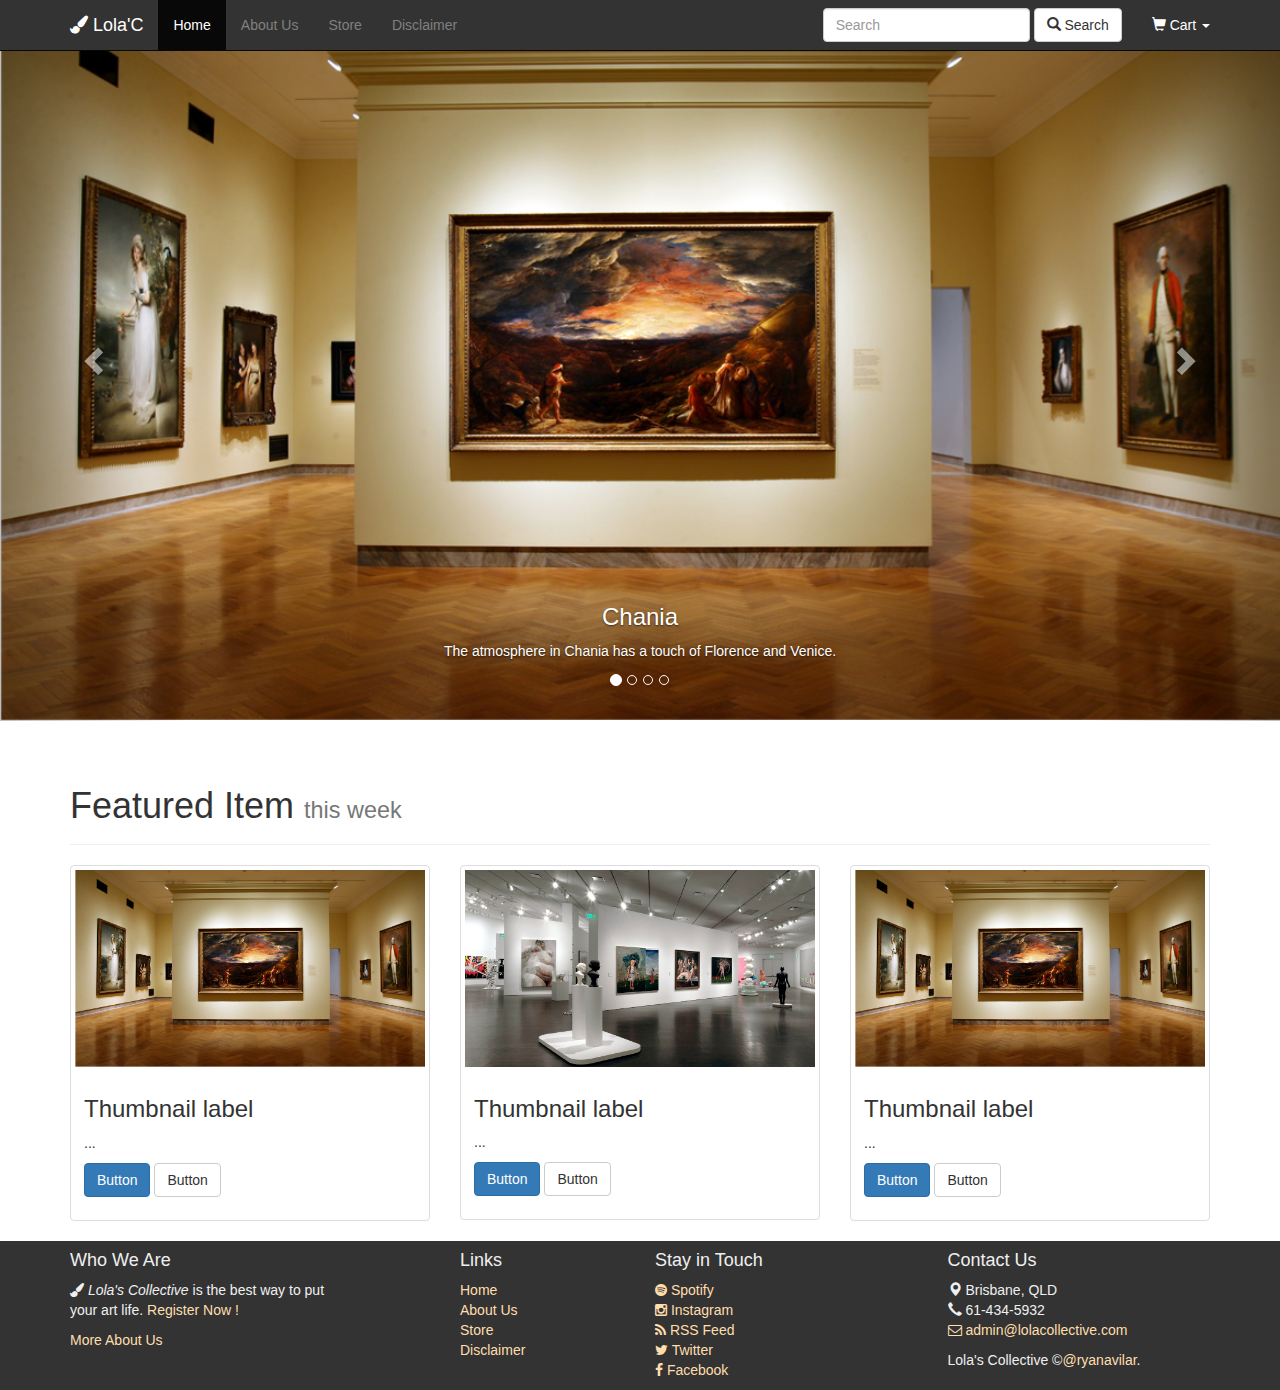
<file: index.html>
<!DOCTYPE html>
<html lang="en">
<head>
    <meta charset="utf-8">
    <meta http-equiv="X-UA-Compatible" content="IE=edge">
    <meta name="viewport" content="width=device-width, initial-scale=1">
	<!-- Bootstrap Css -->
    <link href="css/bootstrap.min.css" rel="stylesheet">
	<link href="css/font-awesome.min.css" rel="stylesheet">
	<link href="css/style.css" rel="stylesheet">
	<link rel="icon" type="image/png" href="images/brush.png">
	
	<title> Lola's Collective | Home </title>
</head>
<body>

	<nav class=" navbar navbar-inverse navbar-fixed-top" role="navigation">
	  <div class="container ">

			<!-- Brand and toggle get grouped for better mobile display -->
		    <div class="navbar-header">
		      <button type="button" class="navbar-toggle collapsed" data-toggle="collapse" data-target="#menu">
		        <span class="sr-only">Toggle navigation</span>
		        <span class="icon-bar"></span>
		        <span class="icon-bar"></span>
		        <span class="icon-bar"></span>
		      </button>
		      <a href="index.html" class="navbar-brand"> <i class="fa fa-paint-brush"></i> Lola'C </a>
		    </div>

		    <!-- Collect the nav links, forms, and other content for toggling -->
		    <div class="collapse navbar-collapse" id="menu">
		      <ul class="nav navbar-nav">
		        <li class="active"><a href="index.html">Home <span class="sr-only">(current)</span></a></li>
				<li><a href="about.html"> About Us</a></li>
				<li><a href="products.html"> Store</a></li>
				<li><a href="disclaimer.html"> Disclaimer </a></li>
		      </ul>
		      <ul class="nav navbar-nav navbar-right">
		        <li class="dropdown">
		          <a href="#" class="dropdown-toggle" data-toggle="dropdown" role="button" aria-expanded="false"><i class="glyphicon glyphicon-shopping-cart"></i> Cart <span class="caret"></span></a>
		          <ul class="dropdown-menu" role="menu">
		            <li><a href="#"> <div class="thumbnail">
		      			<img src="images/gallery01.jpg" alt="..."> </div> Item 1 $ 5.0</a> </li>
		            <li><a href="#"><div class="thumbnail">
		      			<img src="images/gallery02.jpg" alt="..."> </div> Item 2 $ 10.0</a></li>
		            <li><a href="#"><div class="thumbnail">
		      			<img src="images/gallery01.jpg" alt="..."> </div> Item 3 $ 5.0</a></li>
		            <li class="divider"></li>
		            <li><a href="#">Total : <strong>$ 20.00</strong></a></li>
                    <li><a href="order.html"> <u>Checkout Now</u></a></li> 
		          </ul>
		        </li>
		      </ul>
		    	<form class="navbar-form navbar-right" role="search">
		        <div class="form-group">
		          <input type="text" class="form-control" placeholder="Search">
		        </div>
		        <button type="submit" class="btn btn-default"><i class="glyphicon glyphicon-search"></i> Search</button>
		      </form>
		    </div><!-- /.navbar-collapse -->
	  </div>
	</nav>

	<div id="myCarousel" class="carousel slide" data-ride="carousel" class="hidden-xs">
	  <!-- Indicators -->
	  <ol class="carousel-indicators hidden-xs">
	    <li data-target="#myCarousel" data-slide-to="0" class="active"></li>
	    <li data-target="#myCarousel" data-slide-to="1"></li>
	    <li data-target="#myCarousel" data-slide-to="2"></li>
	    <li data-target="#myCarousel" data-slide-to="3"></li>
	  </ol>

	  <!-- Wrapper for slides -->
	  <div class="carousel-inner hidden-xs" role="listbox">
	    <div class="item active">
	      <img src="images/gallery01.jpg" alt="Chania">
	      <div class="carousel-caption">
        	<h3>Chania</h3>
        	<p>The atmosphere in Chania has a touch of Florence and Venice.</p>
      	 </div>
	    </div>

	    <div class="item">
	      <img src="images/gallery02.jpg" alt="Chania">
	      <div class="carousel-caption">
        	<h3>Chania</h3>
        	<p>The atmosphere in Chania has a touch of Florence and Venice.</p>
      	 </div>
	    </div>

	    <div class="item">
	      <img src="images/gallery01.jpg" alt="Flower">
	    </div>

	    <div class="item">
	      <img src="images/gallery02.jpg" alt="Flower">
	    </div>

	  </div>

	  <!-- Left and right controls -->
	  <a class="left carousel-control" href="#myCarousel" role="button" data-slide="prev">
	    <span class="glyphicon glyphicon-chevron-left" aria-hidden="true"></span>
	    <span class="sr-only">Previous</span>
	  </a>
	  <a class="right carousel-control" href="#myCarousel" role="button" data-slide="next">
	    <span class="glyphicon glyphicon-chevron-right" aria-hidden="true"></span>
	    <span class="sr-only">Next</span>
	  </a>
	</div>


	<div class="container">

		<div class="page-header littledown">
		  	<h1>Featured Item <small>this week</small></h1>
		</div>

		<div class="row">
		  <div class="col-sm-6 col-md-4">
		    <div class="thumbnail">
		      <img src="images/gallery01.jpg" alt="...">
		      <div class="caption">
		        <h3>Thumbnail label</h3>
		        <p>...</p>
		        <p><a href="#" class="btn btn-primary" role="button">Button</a> <a href="#" class="btn btn-default" role="button">Button</a></p>
		      </div>
		    </div>
		  </div>
		  <div class="col-sm-6 col-md-4">
		    <div class="thumbnail">
		      <img src="images/gallery02.jpg" alt="...">
		      <div class="caption">
		        <h3>Thumbnail label</h3>
		        <p>...</p>
		        <p><a href="#" class="btn btn-primary" role="button">Button</a> <a href="#" class="btn btn-default" role="button">Button</a></p>
		      </div>
		    </div>
		  </div>
		  <div class="col-sm-6 col-md-4">
		    <div class="thumbnail">
		      <img src="images/gallery01.jpg" alt="...">
		      <div class="caption">
		        <h3>Thumbnail label</h3>
		        <p>...</p>
		        <p><a href="#" class="btn btn-primary" role="button">Button</a> <a href="#" class="btn btn-default" role="button">Button</a></p>
		      </div>
		    </div>
		  </div>
		</div>
	
	</div>

<!-- Footer -->
	<div class="footer">
		<div class="container">
			<div class="row">
				<div class='col-md-3 col-sm-4 col-xs-6'>
		            <h4>Who We Are</h4>
		            <p><i> <i class="fa fa-paint-brush"></i> Lola's Collective</i> is the best way to put your art life. <a href='register.html'>Register Now !</a></p>
		            <p><a href='about.html'>More About Us</a></p>
		          </div>
		          <div class='col-md-offset-1 col-sm-2 col-xs-6'>
		            <h4>Links</h4>
		            <ul class="list-unstyled">
		              <li><a href='index.html'>Home</a></li>				
		              <li><a href="about.html"> About Us</a></li>
					  <li><a href="products.html"> Store</a></li>
					  <li><a href="disclaimer.html"> Disclaimer </a></li>
		            </ul>
		          </div>
		          <div class='clearfix visible-xs'></div>
		          <div class='col-sm-2 col-xs-6'>
		            <h4>Stay in Touch</h4>
		            <ul class="list-unstyled">
		              <li><a href='about.html'><i class="fa fa-spotify"></i> Spotify</a></li>
		              <li><a href='about.html'><i class="fa fa-instagram"></i> Instagram</a></li>
		              <li><a href='/blog'> <i class="fa fa-rss"></i> RSS Feed</a></li>
		              <li><a href='http://twitter.com/lolacollective'> <i class="fa fa-twitter"></i> Twitter</a></li>
		              <li><a href='http://facebook.com/lolacollective'> <i class="fa fa-facebook"></i> Facebook</a></li>
		            </ul>
		          </div>
		          <div class='col-md-3 col-md-offset-1 col-sm-4 col-xs-6'>
		            <h4>Contact Us</h4>
		            <ul class="list-unstyled">
		              <li><i class="glyphicon glyphicon-map-marker"></i> Brisbane, QLD</li>
		              <li><i class="glyphicon glyphicon-earphone"></i> 61-434-5932</li>
		              <li><a href='mailto:blastingoff@codeschool.com'><i class="fa fa-envelope-o"></i> admin@lolacollective.com</a></li>
		            </ul>
		            <p>Lola's Collective &copy;<a href="http://twitter.com/ryanavilar">@ryanavilar</a>.</p>
		          </div>
			</div>
		</div>
	</div>
<!-- End of Footer -->
	
	<!-- Bootstrap Javascript -->

	<script src="js/jquery-1.11.2.min.js"></script>
	<script src="js/bootstrap.min.js"></script>

</body>

</html>
</file>
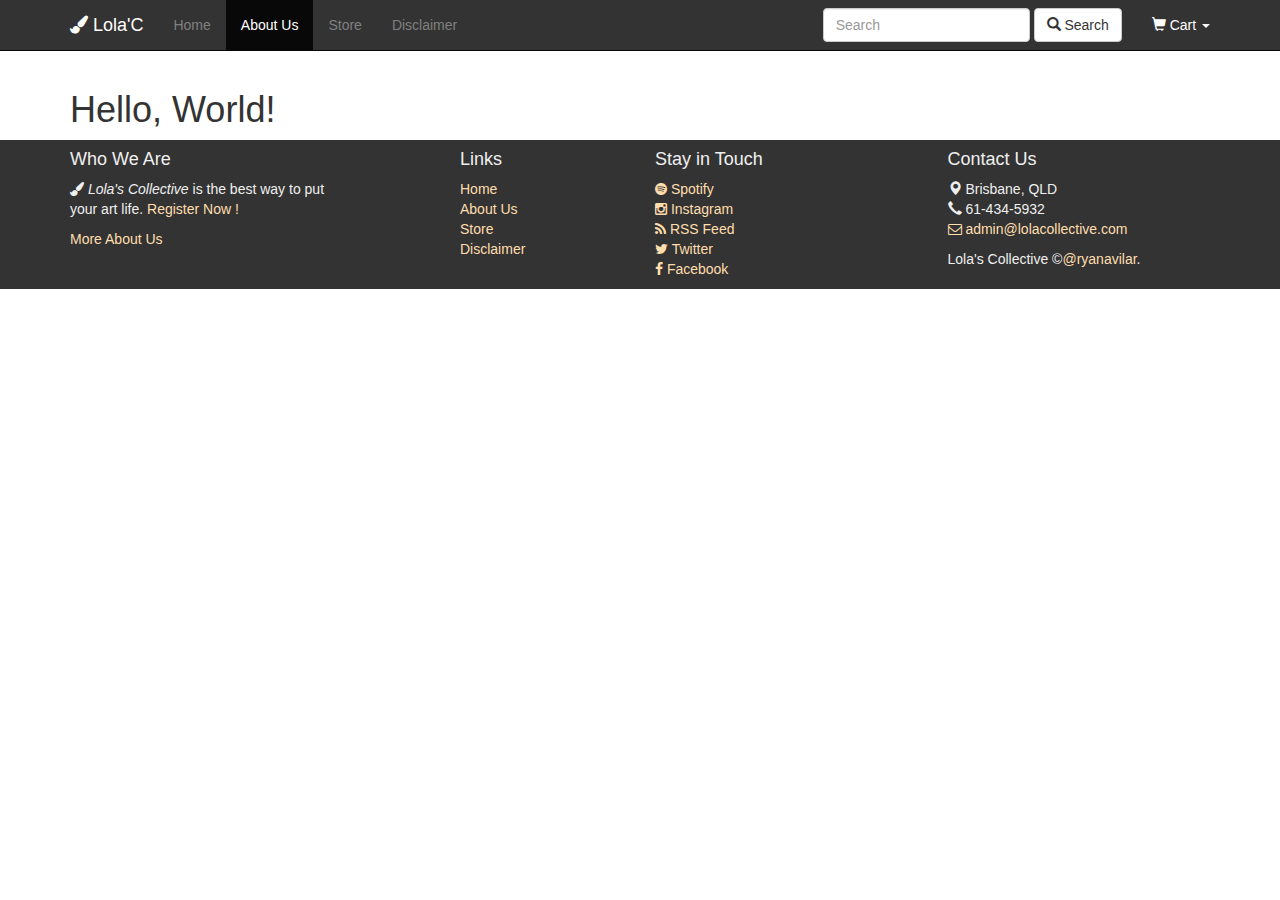
<file: about.html>
<!DOCTYPE html>
<html lang="en">
<head>
    <meta charset="utf-8">
    <meta http-equiv="X-UA-Compatible" content="IE=edge">
    <meta name="viewport" content="width=device-width, initial-scale=1">
	<!-- Bootstrap Css -->
    <link href="css/bootstrap.min.css" rel="stylesheet">
	<link href="css/font-awesome.min.css" rel="stylesheet">
	<link href="css/style.css" rel="stylesheet">

	<link rel="icon" type="image/png" href="images/brush.png">
	
	<title> Lola's Collective | About Us </title>
</head>
<body class="body-top">

	<nav class="navbar navbar-inverse navbar-fixed-top" role="navigation">
	  <div class="container ">

			<!-- Brand and toggle get grouped for better mobile display -->
		    <div class="navbar-header">
		      <button type="button" class="navbar-toggle collapsed" data-toggle="collapse" data-target="#menu">
		        <span class="sr-only">Toggle navigation</span>
		        <span class="icon-bar"></span>
		        <span class="icon-bar"></span>
		        <span class="icon-bar"></span>
		      </button>
		      <a href="index.html" class="navbar-brand"> <i class="fa fa-paint-brush"></i> Lola'C </a>
		    </div>

		    <!-- Collect the nav links, forms, and other content for toggling -->
		    <div class="collapse navbar-collapse" id="menu">
		      <ul class="nav navbar-nav">
		        <li><a href="index.html">Home </a></li>
				<li class="active"><a href="about.html"> About Us<span class="sr-only">(current)</span></a></li>
				<li><a href="products.html"> Store</a></li>
				<li><a href="disclaimer.html"> Disclaimer </a></li>
		      </ul>
		      <ul class="nav navbar-nav navbar-right">
		        <li class="dropdown">
		          <a href="#" class="dropdown-toggle" data-toggle="dropdown" role="button" aria-expanded="false"><i class="glyphicon glyphicon-shopping-cart"></i> Cart <span class="caret"></span></a>
		          <ul class="dropdown-menu" role="menu">
		            <li><a href="#"> <div class="thumbnail">
		      			<img src="images/gallery01.jpg" alt="..."> </div> Item 1 $ 5.0</a> </li>
		            <li><a href="#"><div class="thumbnail">
		      			<img src="images/gallery02.jpg" alt="..."> </div> Item 2 $ 10.0</a></li>
		            <li><a href="#"><div class="thumbnail">
		      			<img src="images/gallery01.jpg" alt="..."> </div> Item 3 $ 5.0</a></li>
		            <li class="divider"></li>
		            <li><a href="#">Total : <strong>$ 20.00</strong></a></li>
                    <li><a href="order.html"> <u>Checkout Now</u></a></li> 
		          </ul>
		        </li>
		      </ul>
		    	<form class="navbar-form navbar-right" role="search">
		        <div class="form-group">
		          <input type="text" class="form-control" placeholder="Search">
		        </div>
		        <button type="submit" class="btn btn-default"><i class="glyphicon glyphicon-search"></i> Search</button>
		      </form>
		    </div><!-- /.navbar-collapse -->
	  </div>
	</nav>


	<div class="container">

		<h1> Hello, World!</h1>
	
	</div>

	<!-- Footer -->
	<div class="footer">
		<div class="container">
			<div class="row">
				<div class='col-md-3 col-sm-4 col-xs-6'>
		            <h4>Who We Are</h4>
		            <p><i> <i class="fa fa-paint-brush"></i> Lola's Collective</i> is the best way to put your art life. <a href='register.html'>Register Now !</a></p>
		            <p><a href='about.html'>More About Us</a></p>
		          </div>
		          <div class='col-md-offset-1 col-sm-2 col-xs-6'>
		            <h4>Links</h4>
		            <ul class="list-unstyled">
		              <li><a href='index.html'>Home</a></li>				
		              <li><a href="about.html"> About Us</a></li>
					  <li><a href="products.html"> Store</a></li>
					  <li><a href="disclaimer.html"> Disclaimer </a></li>
		            </ul>
		          </div>
		          <div class='clearfix visible-xs'></div>
		          <div class='col-sm-2 col-xs-6'>
		            <h4>Stay in Touch</h4>
		            <ul class="list-unstyled">
		              <li><a href='about.html'><i class="fa fa-spotify"></i> Spotify</a></li>
		              <li><a href='about.html'><i class="fa fa-instagram"></i> Instagram</a></li>
		              <li><a href='/blog'> <i class="fa fa-rss"></i> RSS Feed</a></li>
		              <li><a href='http://twitter.com/lolacollective'> <i class="fa fa-twitter"></i> Twitter</a></li>
		              <li><a href='http://facebook.com/lolacollective'> <i class="fa fa-facebook"></i> Facebook</a></li>
		            </ul>
		          </div>
		          <div class='col-md-3 col-md-offset-1 col-sm-4 col-xs-6'>
		            <h4>Contact Us</h4>
		            <ul class="list-unstyled">
		              <li><i class="glyphicon glyphicon-map-marker"></i> Brisbane, QLD</li>
		              <li><i class="glyphicon glyphicon-earphone"></i> 61-434-5932</li>
		              <li><a href='mailto:blastingoff@codeschool.com'><i class="fa fa-envelope-o"></i> admin@lolacollective.com</a></li>
		            </ul>
		            <p>Lola's Collective &copy;<a href="http://twitter.com/ryanavilar">@ryanavilar</a>.</p>
		          </div>
			</div>
		</div>
	</div>
<!-- End of Footer -->

	
	<!-- Bootstrap Javascript -->

	<script src="js/jquery-1.11.2.min.js"></script>
	<script src="js/bootstrap.min.js"></script>

</body>

</html>
</file>
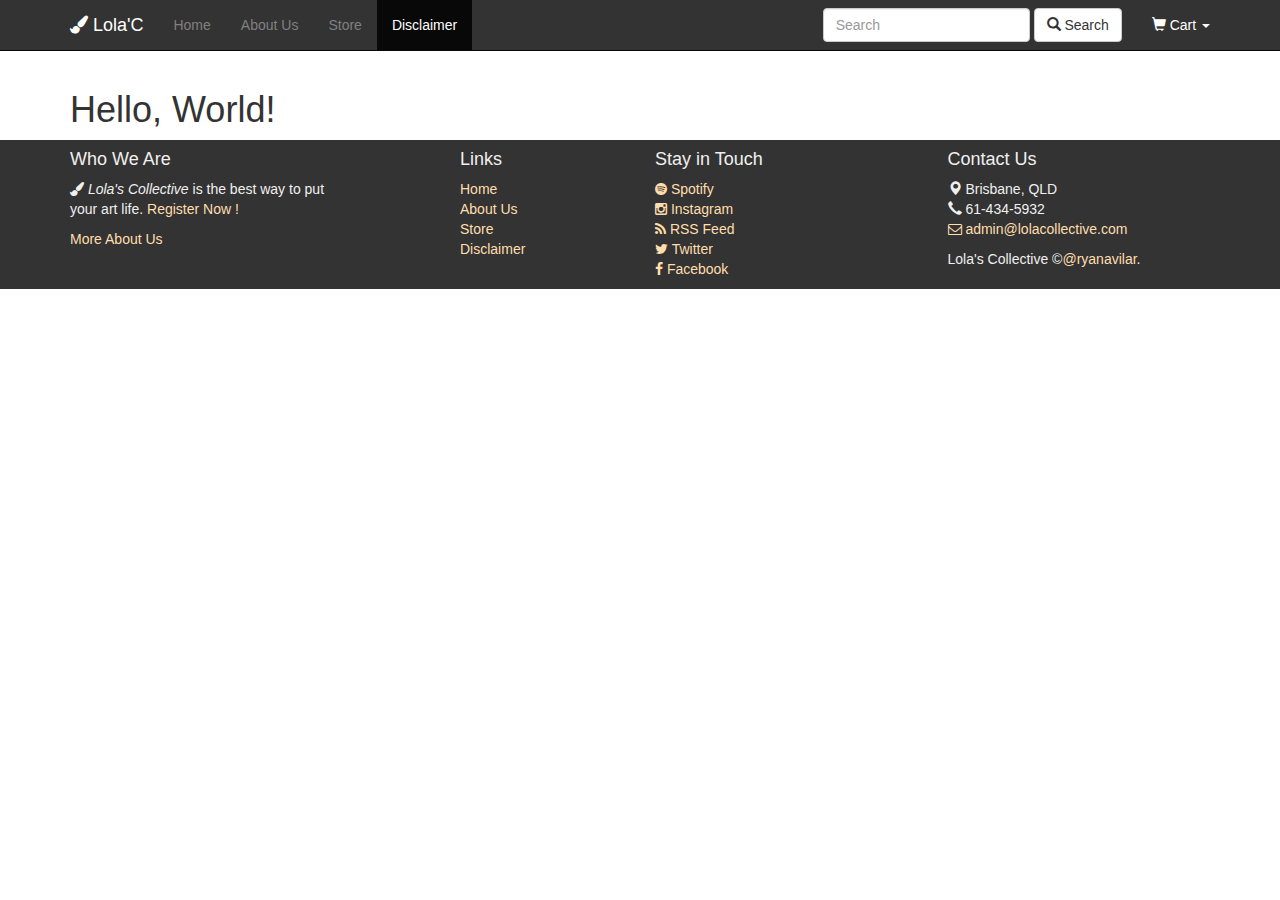
<file: disclaimer.html>
<!DOCTYPE html>
<html lang="en">
<head>
    <meta charset="utf-8">
    <meta http-equiv="X-UA-Compatible" content="IE=edge">
    <meta name="viewport" content="width=device-width, initial-scale=1">
	<!-- Bootstrap Css -->
    <link href="css/bootstrap.min.css" rel="stylesheet">
	<link href="css/font-awesome.min.css" rel="stylesheet">
	<link href="css/style.css" rel="stylesheet">

	<link rel="icon" type="image/png" href="images/brush.png">
	
	<title> Lola's Collective | Disclaimer Page </title>
</head>
<body class="body-top">

	<nav class="navbar navbar-inverse navbar-fixed-top" role="navigation">
	  <div class="container ">

			<!-- Brand and toggle get grouped for better mobile display -->
		    <div class="navbar-header">
		      <button type="button" class="navbar-toggle collapsed" data-toggle="collapse" data-target="#menu">
		        <span class="sr-only">Toggle navigation</span>
		        <span class="icon-bar"></span>
		        <span class="icon-bar"></span>
		        <span class="icon-bar"></span>
		      </button>
		      <a href="index.html" class="navbar-brand"> <i class="fa fa-paint-brush"></i> Lola'C </a>
		    </div>

		    <!-- Collect the nav links, forms, and other content for toggling -->
		    <div class="collapse navbar-collapse" id="menu">
		      <ul class="nav navbar-nav">
		        <li><a href="index.html">Home </a></li>
				<li><a href="about.html"> About Us</a></li>
				<li><a href="products.html"> Store</a></li>
				<li class="active"><a href="disclaimer.html"> Disclaimer <span class="sr-only">(current)</span></a></li>
		      </ul>
		      <ul class="nav navbar-nav navbar-right">
		        <li class="dropdown">
		          <a href="#" class="dropdown-toggle" data-toggle="dropdown" role="button" aria-expanded="false"><i class="glyphicon glyphicon-shopping-cart"></i>  Cart <span class="caret"></span></a>
		          <ul class="dropdown-menu" role="menu">
		            <li><a href="#"> <div class="thumbnail">
		      			<img src="images/gallery01.jpg" alt="..."> </div> Item 1 $ 5.0</a> </li>
		            <li><a href="#"><div class="thumbnail">
		      			<img src="images/gallery02.jpg" alt="..."> </div> Item 2 $ 10.0</a></li>
		            <li><a href="#"><div class="thumbnail">
		      			<img src="images/gallery01.jpg" alt="..."> </div> Item 3 $ 5.0</a></li>
		            <li class="divider"></li>
		            <li><a href="#">Total : <strong>$ 20.00</strong></a></li>
                    <li><a href="order.html"> <u>Checkout Now</u></a></li> 
		          </ul>
		        </li>
		      </ul>
		    	<form class="navbar-form navbar-right" role="search">
		        <div class="form-group">
		          <input type="text" class="form-control" placeholder="Search">
		        </div>
		        <button type="submit" class="btn btn-default"><i class="glyphicon glyphicon-search"></i> Search</button>
		      </form>
		    </div><!-- /.navbar-collapse -->
	  </div>
	</nav>


	<div class="container">

		<h1> Hello, World!</h1>
	
	</div>

	<!-- Footer -->
	<div class="footer">
		<div class="container">
			<div class="row">
				<div class='col-md-3 col-sm-4 col-xs-6'>
		            <h4>Who We Are</h4>
		            <p><i> <i class="fa fa-paint-brush"></i> Lola's Collective</i> is the best way to put your art life. <a href='register.html'>Register Now !</a></p>
		            <p><a href='about.html'>More About Us</a></p>
		          </div>
		          <div class='col-md-offset-1 col-sm-2 col-xs-6'>
		            <h4>Links</h4>
		            <ul class="list-unstyled">
		              <li><a href='index.html'>Home</a></li>				
		              <li><a href="about.html"> About Us</a></li>
					  <li><a href="products.html"> Store</a></li>
					  <li><a href="disclaimer.html"> Disclaimer </a></li>
		            </ul>
		          </div>
		          <div class='clearfix visible-xs'></div>
		          <div class='col-sm-2 col-xs-6'>
		            <h4>Stay in Touch</h4>
		            <ul class="list-unstyled">
		              <li><a href='about.html'><i class="fa fa-spotify"></i> Spotify</a></li>
		              <li><a href='about.html'><i class="fa fa-instagram"></i> Instagram</a></li>
		              <li><a href='/blog'> <i class="fa fa-rss"></i> RSS Feed</a></li>
		              <li><a href='http://twitter.com/lolacollective'> <i class="fa fa-twitter"></i> Twitter</a></li>
		              <li><a href='http://facebook.com/lolacollective'> <i class="fa fa-facebook"></i> Facebook</a></li>
		            </ul>
		          </div>
		          <div class='col-md-3 col-md-offset-1 col-sm-4 col-xs-6'>
		            <h4>Contact Us</h4>
		            <ul class="list-unstyled">
		              <li><i class="glyphicon glyphicon-map-marker"></i> Brisbane, QLD</li>
		              <li><i class="glyphicon glyphicon-earphone"></i> 61-434-5932</li>
		              <li><a href='mailto:blastingoff@codeschool.com'><i class="fa fa-envelope-o"></i> admin@lolacollective.com</a></li>
		            </ul>
		            <p>Lola's Collective &copy;<a href="http://twitter.com/ryanavilar">@ryanavilar</a>.</p>
		          </div>
			</div>
		</div>
	</div>
<!-- End of Footer -->

	
	<!-- Bootstrap Javascript -->

	<script src="js/jquery-1.11.2.min.js"></script>
	<script src="js/bootstrap.min.js"></script>

</body>

</html>
</file>
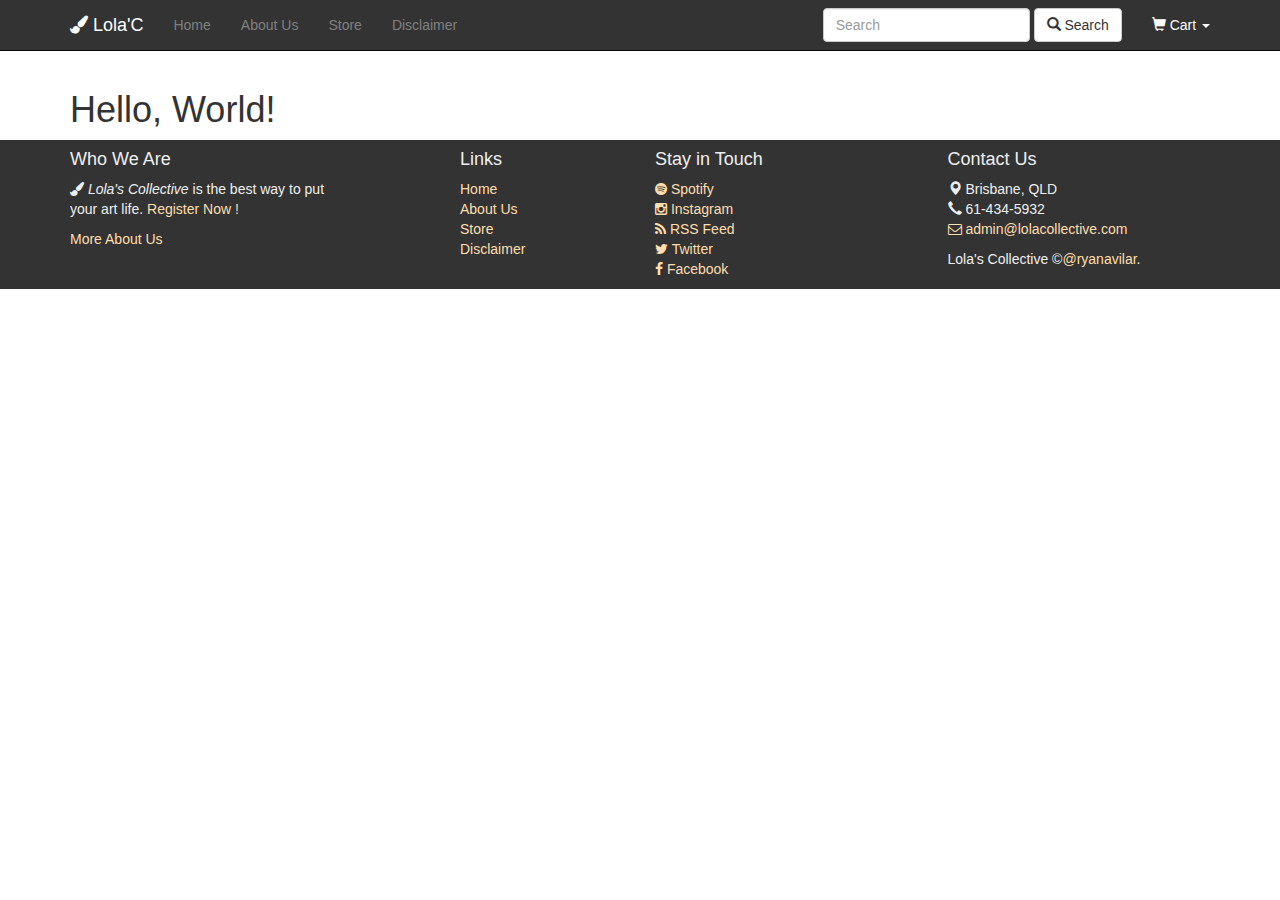
<file: order.html>
<!DOCTYPE html>
<html lang="en">
<head>
    <meta charset="utf-8">
    <meta http-equiv="X-UA-Compatible" content="IE=edge">
    <meta name="viewport" content="width=device-width, initial-scale=1">
	<!-- Bootstrap Css -->
    <link href="css/bootstrap.min.css" rel="stylesheet">
	<link href="css/font-awesome.min.css" rel="stylesheet">
	<link href="css/style.css" rel="stylesheet">

	<link rel="icon" type="image/png" href="images/brush.png">
	
	<title> Lola's Collective | Checkout </title>
</head>
<body class="body-top">

	<nav class="navbar navbar-inverse navbar-fixed-top" role="navigation">
	  <div class="container ">

			<!-- Brand and toggle get grouped for better mobile display -->
		    <div class="navbar-header">
		      <button type="button" class="navbar-toggle collapsed" data-toggle="collapse" data-target="#menu">
		        <span class="sr-only">Toggle navigation</span>
		        <span class="icon-bar"></span>
		        <span class="icon-bar"></span>
		        <span class="icon-bar"></span>
		      </button>
		      <a href="index.html" class="navbar-brand"> <i class="fa fa-paint-brush"></i> Lola'C </a>
		    </div>

		    <!-- Collect the nav links, forms, and other content for toggling -->
		    <div class="collapse navbar-collapse" id="menu">
		      <ul class="nav navbar-nav">
		        <li><a href="index.html">Home </a></li>
				<li><a href="about.html"> About Us</a></li>
				<li><a href="products.html"> Store</a></li>
				<li><a href="disclaimer.html"> Disclaimer</a></li>
		      </ul>
		      <ul class="nav navbar-nav navbar-right">
		        <li class="dropdown">
		          <a href="#" class="dropdown-toggle" data-toggle="dropdown" role="button" aria-expanded="false"><i class="glyphicon glyphicon-shopping-cart"></i> Cart <span class="caret"></span></a>
		          <ul class="dropdown-menu" role="menu">
		            <li><a href="#"> <div class="thumbnail">
		      			<img src="images/gallery01.jpg" alt="..."> </div> Item 1 $ 5.0</a> </li>
		            <li><a href="#"><div class="thumbnail">
		      			<img src="images/gallery02.jpg" alt="..."> </div> Item 2 $ 10.0</a></li>
		            <li><a href="#"><div class="thumbnail">
		      			<img src="images/gallery01.jpg" alt="..."> </div> Item 3 $ 5.0</a></li>
		            <li class="divider"></li>
		            <li><a class="gray">Total : <strong>$ 20.00</strong></a></li>
		            <li><a href="order.html"> <u>Checkout Now</u></a></li>  
		          </ul>
		        </li>
		      </ul>
		    	<form class="navbar-form navbar-right" role="search">
		        <div class="form-group">
		          <input type="text" class="form-control" placeholder="Search">
		        </div>
		        <button type="submit" class="btn btn-default"><i class="glyphicon glyphicon-search"></i> Search</button>
		      </form>
		    </div><!-- /.navbar-collapse -->
	  </div>
	</nav>


	<div class="container">

		<h1> Hello, World!</h1>
	
	</div>

	<!-- Footer -->
	<div class="footer">
		<div class="container">
			<div class="row">
				<div class='col-md-3 col-sm-4 col-xs-6'>
		            <h4>Who We Are</h4>
		            <p><i> <i class="fa fa-paint-brush"></i> Lola's Collective</i> is the best way to put your art life. <a href='register.html'>Register Now !</a></p>
		            <p><a href='about.html'>More About Us</a></p>
		          </div>
		          <div class='col-md-offset-1 col-sm-2 col-xs-6'>
		            <h4>Links</h4>
		            <ul class="list-unstyled">
		              <li><a href='index.html'>Home</a></li>				
		              <li><a href="about.html"> About Us</a></li>
					  <li><a href="products.html"> Store</a></li>
					  <li><a href="disclaimer.html"> Disclaimer </a></li>
		            </ul>
		          </div>
		          <div class='clearfix visible-xs'></div>
		          <div class='col-sm-2 col-xs-6'>
		            <h4>Stay in Touch</h4>
		            <ul class="list-unstyled">
		              <li><a href='about.html'><i class="fa fa-spotify"></i> Spotify</a></li>
		              <li><a href='about.html'><i class="fa fa-instagram"></i> Instagram</a></li>
		              <li><a href='/blog'> <i class="fa fa-rss"></i> RSS Feed</a></li>
		              <li><a href='http://twitter.com/lolacollective'> <i class="fa fa-twitter"></i> Twitter</a></li>
		              <li><a href='http://facebook.com/lolacollective'> <i class="fa fa-facebook"></i> Facebook</a></li>
		            </ul>
		          </div>
		          <div class='col-md-3 col-md-offset-1 col-sm-4 col-xs-6'>
		            <h4>Contact Us</h4>
		            <ul class="list-unstyled">
		              <li><i class="glyphicon glyphicon-map-marker"></i> Brisbane, QLD</li>
		              <li><i class="glyphicon glyphicon-earphone"></i> 61-434-5932</li>
		              <li><a href='mailto:blastingoff@codeschool.com'><i class="fa fa-envelope-o"></i> admin@lolacollective.com</a></li>
		            </ul>
		            <p>Lola's Collective &copy;<a href="http://twitter.com/ryanavilar">@ryanavilar</a>.</p>
		          </div>
			</div>
		</div>
	</div>
<!-- End of Footer -->

	
	<!-- Bootstrap Javascript -->

	<script src="js/jquery-1.11.2.min.js"></script>
	<script src="js/bootstrap.min.js"></script>

</body>

</html>
</file>
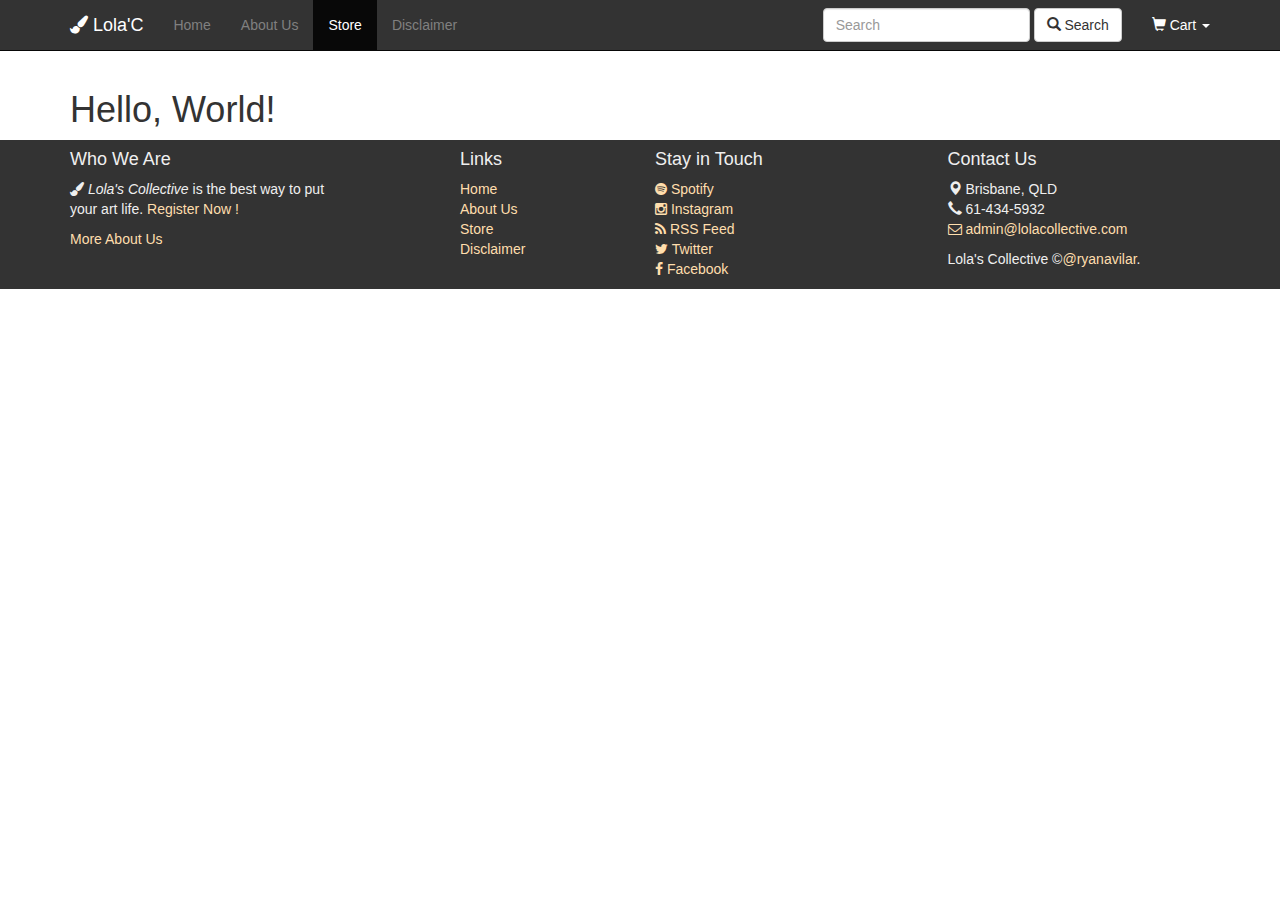
<file: products.html>
<!DOCTYPE html>
<html lang="en">
<head>
    <meta charset="utf-8">
    <meta http-equiv="X-UA-Compatible" content="IE=edge">
    <meta name="viewport" content="width=device-width, initial-scale=1">
	<!-- Bootstrap Css -->
    <link href="css/bootstrap.min.css" rel="stylesheet">
	<link href="css/font-awesome.min.css" rel="stylesheet">
	<link href="css/style.css" rel="stylesheet">
	
	<link rel="icon" type="image/png" href="images/brush.png">
	
	<title> Lola's Collective | Store </title>
</head>
<body class="body-top">

	<nav class="navbar navbar-inverse navbar-fixed-top" role="navigation">
	  <div class="container ">

			<!-- Brand and toggle get grouped for better mobile display -->
		    <div class="navbar-header">
		      <button type="button" class="navbar-toggle collapsed" data-toggle="collapse" data-target="#menu">
		        <span class="sr-only">Toggle navigation</span>
		        <span class="icon-bar"></span>
		        <span class="icon-bar"></span>
		        <span class="icon-bar"></span>
		      </button>
		      <a href="index.html" class="navbar-brand"> <i class="fa fa-paint-brush"></i> Lola'C </a>
		    </div>

		    <!-- Collect the nav links, forms, and other content for toggling -->
		    <div class="collapse navbar-collapse" id="menu">
		      <ul class="nav navbar-nav">
		        <li><a href="index.html">Home </a></li>
				<li><a href="about.html"> About Us</a></li>
				<li class="active"><a href="products.html"> Store<span class="sr-only">(current)</span></a></li>
				<li><a href="disclaimer.html"> Disclaimer</a></li>
		      </ul>
		      <ul class="nav navbar-nav navbar-right">
		        <li class="dropdown">
		          <a href="#" class="dropdown-toggle" data-toggle="dropdown" role="button" aria-expanded="false"> <i class="glyphicon glyphicon-shopping-cart"></i> Cart <span class="caret"></span></a>
		          <ul class="dropdown-menu" role="menu">
		            <li><a href="#"> <div class="thumbnail">
		      			<img src="images/gallery01.jpg" alt="..."> </div> Item 1 $ 5.0</a> </li>
		            <li><a href="#"><div class="thumbnail">
		      			<img src="images/gallery02.jpg" alt="..."> </div> Item 2 $ 10.0</a></li>
		            <li><a href="#"><div class="thumbnail">
		      			<img src="images/gallery01.jpg" alt="..."> </div> Item 3 $ 5.0</a></li>
		            <li class="divider"></li>
		            <li><a href="#">Total : <strong>$ 20.00</strong></a></li>
                    <li><a href="order.html"> <u>Checkout Now</u></a></li> 
		          </ul>
		        </li>
		      </ul>
		    	<form class="navbar-form navbar-right" role="search">
		        <div class="form-group">
		          <input type="text" class="form-control" placeholder="Search">
		        </div>
		        <button type="submit" class="btn btn-default"><i class="glyphicon glyphicon-search"></i> Search</button>
		      </form>
		    </div><!-- /.navbar-collapse -->
	  </div>
	</nav>


	<div class="container">

		<h1> Hello, World!</h1>
	
	</div>

	<!-- Footer -->
	<div class="footer">
		<div class="container">
			<div class="row">
				<div class='col-md-3 col-sm-4 col-xs-6'>
		            <h4>Who We Are</h4>
		            <p><i> <i class="fa fa-paint-brush"></i> Lola's Collective</i> is the best way to put your art life. <a href='register.html'>Register Now !</a></p>
		            <p><a href='about.html'>More About Us</a></p>
		          </div>
		          <div class='col-md-offset-1 col-sm-2 col-xs-6'>
		            <h4>Links</h4>
		            <ul class="list-unstyled">
		              <li><a href='index.html'>Home</a></li>				
		              <li><a href="about.html"> About Us</a></li>
					  <li><a href="products.html"> Store</a></li>
					  <li><a href="disclaimer.html"> Disclaimer </a></li>
		            </ul>
		          </div>
		          <div class='clearfix visible-xs'></div>
		          <div class='col-sm-2 col-xs-6'>
		            <h4>Stay in Touch</h4>
		            <ul class="list-unstyled">
		              <li><a href='about.html'><i class="fa fa-spotify"></i> Spotify</a></li>
		              <li><a href='about.html'><i class="fa fa-instagram"></i> Instagram</a></li>
		              <li><a href='/blog'> <i class="fa fa-rss"></i> RSS Feed</a></li>
		              <li><a href='http://twitter.com/lolacollective'> <i class="fa fa-twitter"></i> Twitter</a></li>
		              <li><a href='http://facebook.com/lolacollective'> <i class="fa fa-facebook"></i> Facebook</a></li>
		            </ul>
		          </div>
		          <div class='col-md-3 col-md-offset-1 col-sm-4 col-xs-6'>
		            <h4>Contact Us</h4>
		            <ul class="list-unstyled">
		              <li><i class="glyphicon glyphicon-map-marker"></i> Brisbane, QLD</li>
		              <li><i class="glyphicon glyphicon-earphone"></i> 61-434-5932</li>
		              <li><a href='mailto:blastingoff@codeschool.com'><i class="fa fa-envelope-o"></i> admin@lolacollective.com</a></li>
		            </ul>
		            <p>Lola's Collective &copy;<a href="http://twitter.com/ryanavilar">@ryanavilar</a>.</p>
		          </div>
			</div>
		</div>
	</div>
<!-- End of Footer -->

	
	<!-- Bootstrap Javascript -->

	<script src="js/jquery-1.11.2.min.js"></script>
	<script src="js/bootstrap.min.js"></script>

</body>

</html>
</file>
<file: css/style.css>
body{
	height: 100%;
}

.item>img{
	width: 100% !important;
	height:100% !important;
}

.footer{
	color: #efefef;
	background-color: #333;
}

.littledown{
	padding-top: 5px;	
}

.navbar-inverse .navbar-brand {
  color: white;
}

.navbar-inverse{
		color: navajowhite;
	background-color: #333;
}

.navbar-inverse .navbar-nav>li>a {
   color: gray; 
}

.dropdown-toggle {
	color: white !important;
}

a{
	color: navajowhite;
}

.body-top{
		padding-top: 70px;
}

.carousel-inner>div>img{
	height: 10px;
}



.navbar-default{
	 background-color: white;
}

.navbar-header{
}
</file>
